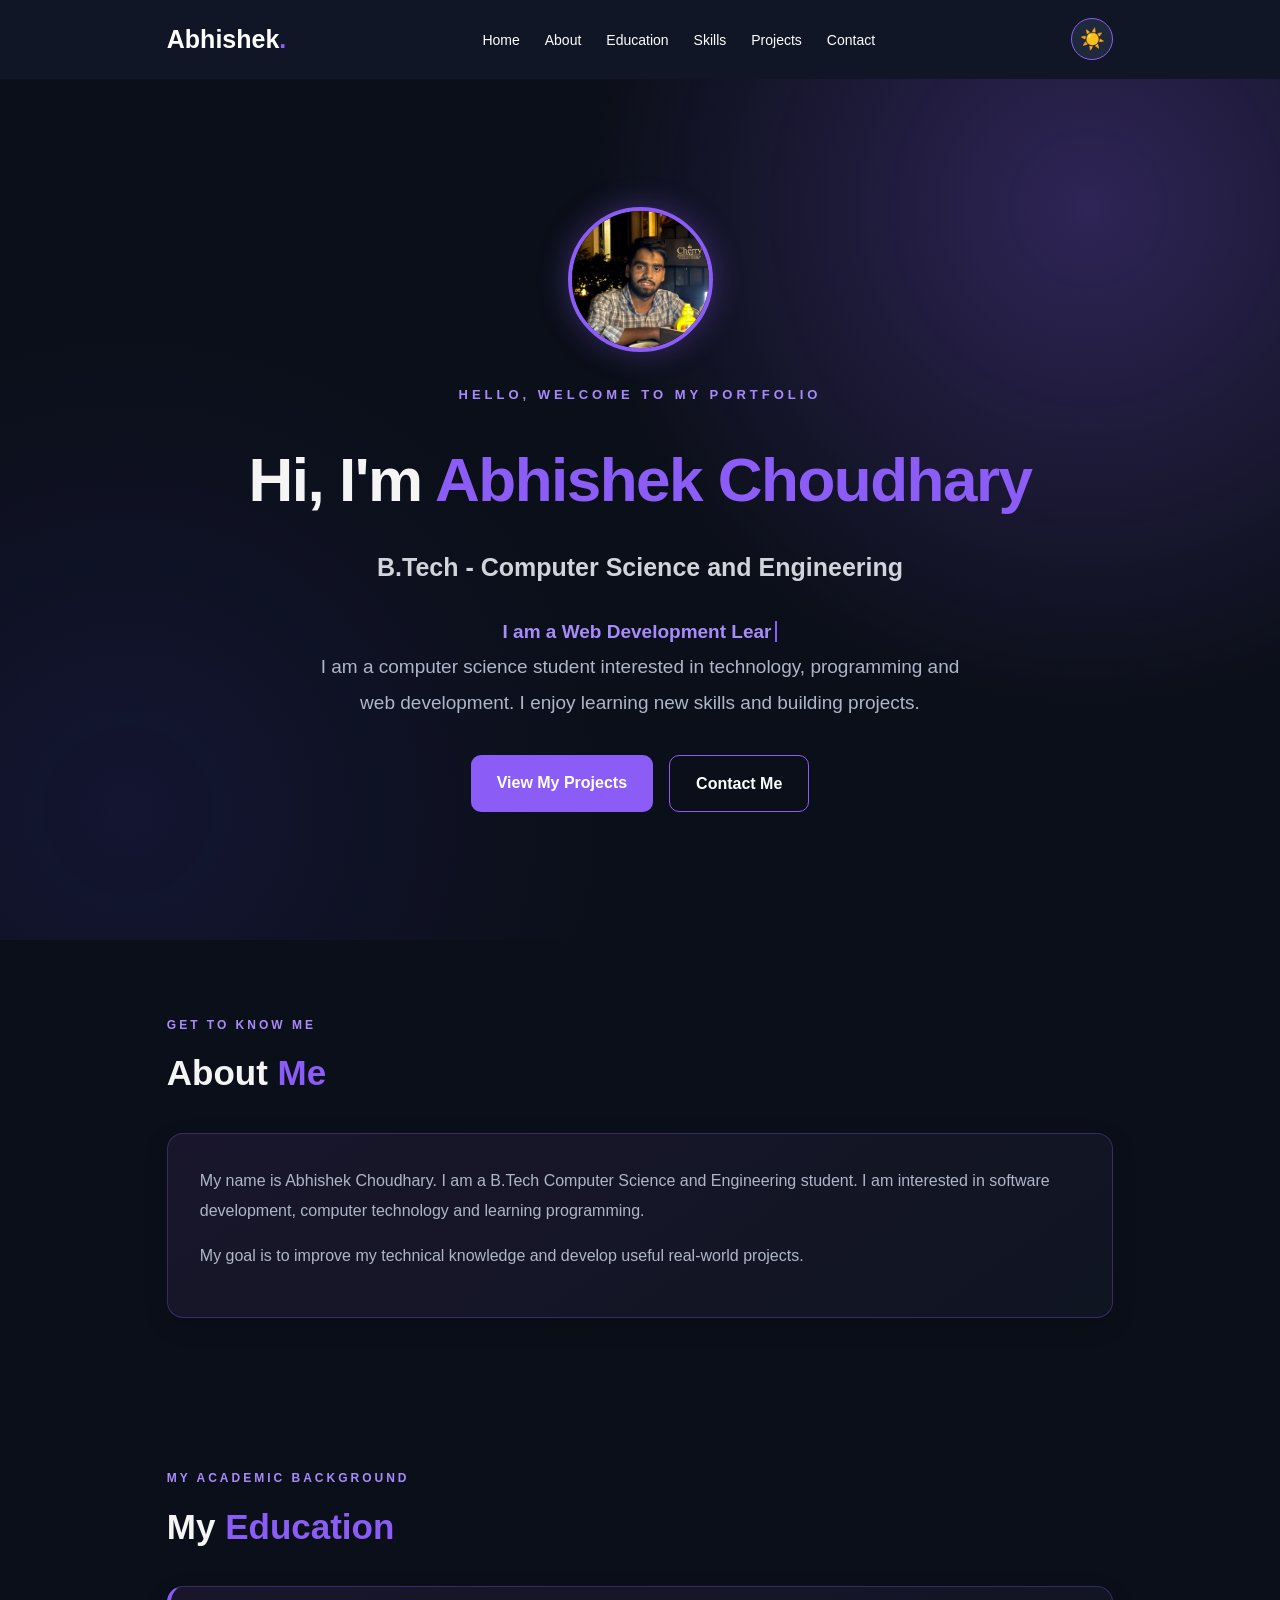
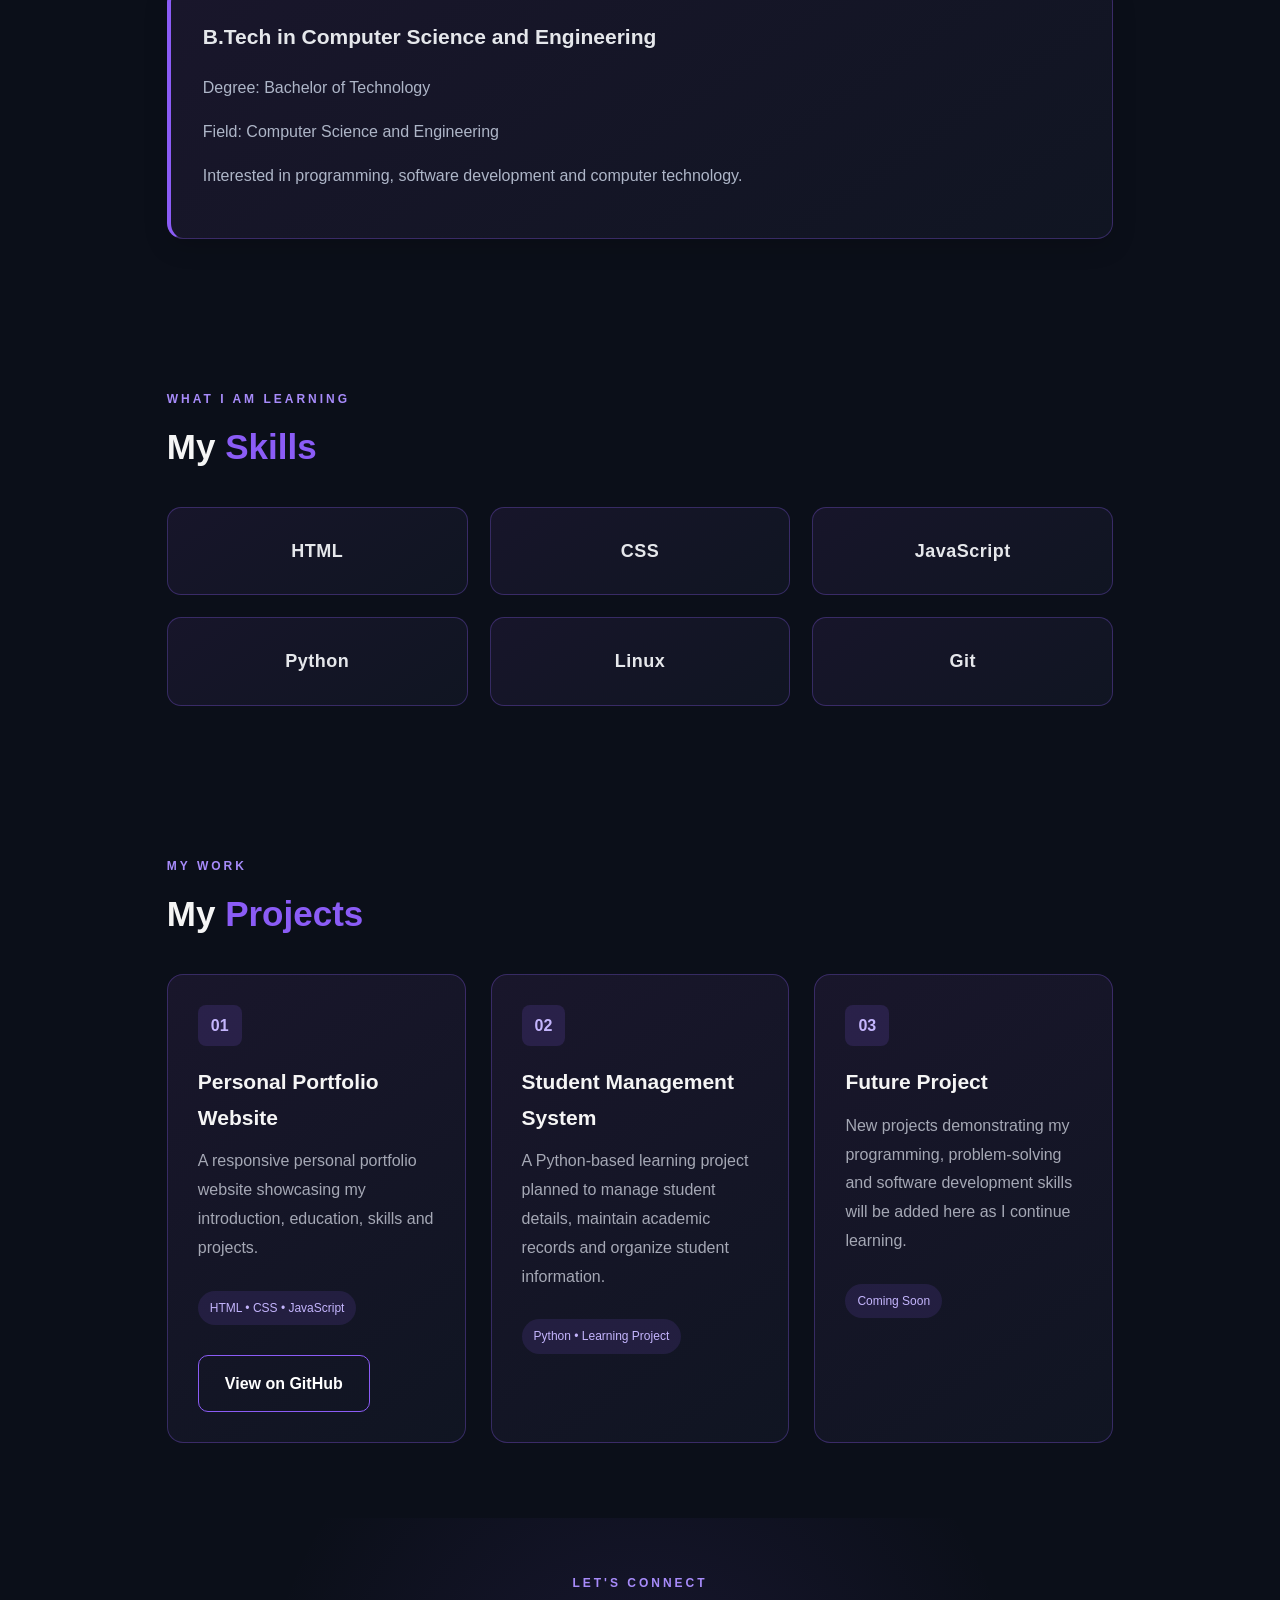
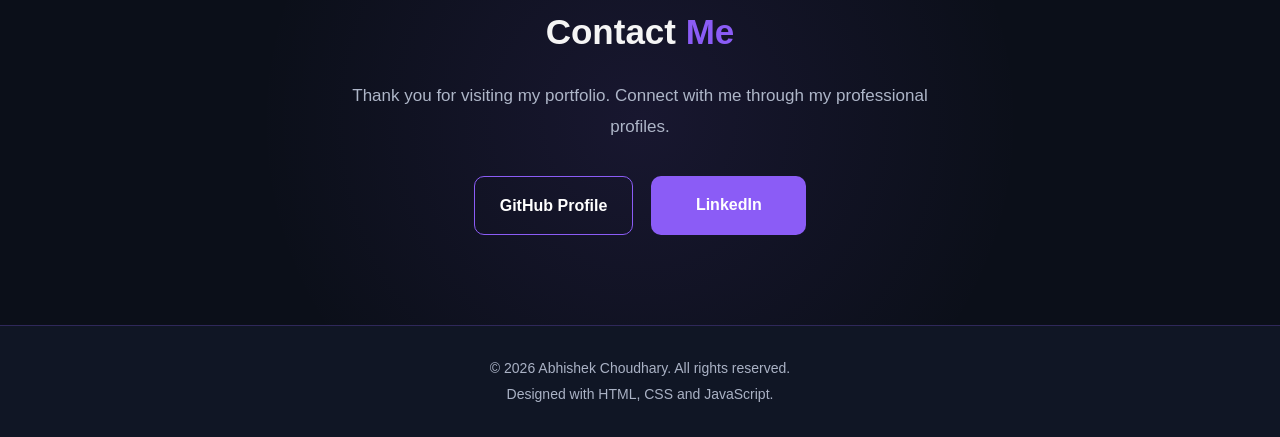
<file: index.html>
<!DOCTYPE html>
<html lang="en">
<head>
    <meta charset="UTF-8">
    <meta name="viewport" content="width=device-width, initial-scale=1.0">
    <meta name="description" content="Explore the personal portfolio of Abhishek Choudhary, a Computer Science and Engineering student learning web development, programming, Python and software development.">
<meta name="author" content="Abhishek Choudhary">
<meta name="robots" content="index, follow">
<meta property="og:title" content="Abhishek Choudhary | Portfolio">
<meta property="og:description" content="Computer Science and Engineering student learning web development and programming.">
<meta property="og:type" content="website">
<meta property="og:url" content="https://abhishek27-nov.github.io/portfolio-/">
<meta property="og:image" content="https://abhishek27-nov.github.io/portfolio-/profile.jpg">
    <title>Abhishek Choudhary | Portfolio</title> 
   <link rel="stylesheet" href="style.css">
<link rel="icon" type="image/png" href="profile.jpg">
</head>
<body>

    <header>
        <nav class="navbar">
            <a href="#home" class="logo">Abhishek<span>.</span></a>

            <button class="menu-btn" id="menuBtn" aria-label="Toggle navigation">
                ☰
            </button>

            <ul class="nav-links" id="navLinks">
                <li><a href="#home">Home</a></li>
                <li><a href="#about">About</a></li>
            <li><a href="#education">Education</a></li>
                <li><a href="#skills">Skills</a></li>
                <li><a href="#projects">Projects</a></li>
                <li><a href="#contact">Contact</a></li>
            </ul>
            <button id="themeToggle" class="theme-btn" aria-label="Switch to light mode">
                ☀️
            </button>
        </nav>
    </header>

    <main>
        <section class="hero" id="home">
            <div class="hero-content">
    <img src="profile.jpg" alt="Abhishek Profile Photo" class="profile-img">
                <p class="intro">HELLO, WELCOME TO MY PORTFOLIO</p>
                <h1>Hi, I'm <span>Abhishek Choudhary</span></h1>
                <h2>B.Tech - Computer Science and Engineering</h2>
<p class="typing-line">
    I am a <span id="typingText"></span>
</p>
                <p class="hero-description">
                    I am a computer science student interested in
                    technology, programming and web development.
                    I enjoy learning new skills and building projects.
                </p>

                <div class="hero-buttons">
                    <a href="#projects" class="btn primary">View My Projects</a>
                    <a href="#contact" class="btn secondary">Contact Me</a>
                </div>
            </div>
        </section>

        <section class="section" id="about">
            <p class="section-label">GET TO KNOW ME</p>
            <h2>About <span>Me</span></h2>
            <div class="about-card">
                <p>
                    My name is Abhishek Choudhary. I am a B.Tech
                    Computer Science and Engineering student.
                    I am interested in software development,
                    computer technology and learning programming.
                </p>
                <p>
                    My goal is to improve my technical knowledge
                    and develop useful real-world projects.
                </p>
            </div>
        </section>
<section class="section" id="education">
    <p class="section-label">MY ACADEMIC BACKGROUND</p>
    <h2>My <span>Education</span></h2>

    <div class="about-card">
        <h3>B.Tech in Computer Science and Engineering</h3>
        <p>Degree: Bachelor of Technology</p>
        <p>Field: Computer Science and Engineering</p>
        <p>
            Interested in programming, software development
            and computer technology.
        </p>
    </div>
</section>
        <section class="section" id="skills">
            <p class="section-label">WHAT I AM LEARNING</p>
            <h2>My <span>Skills</span></h2>

            <div class="skills-grid">
                <div class="skill">HTML</div>
                <div class="skill">CSS</div>
                <div class="skill">JavaScript</div>
                <div class="skill">Python</div>
                <div class="skill">Linux</div>
                <div class="skill">Git</div>
            </div>
        </section>

        
<section class="section" id="projects">
    <p class="section-label">MY WORK</p>
    <h2>My <span>Projects</span></h2>

    <div class="projects-grid">

        <article class="project-card">
            <div class="project-number">01</div>
            <h3>Personal Portfolio Website</h3>
            <p>
                A responsive personal portfolio website
                showcasing my introduction, education,
                skills and projects.
            </p>
            <span class="tag">HTML • CSS • JavaScript</span>
<a href="https://github.com/Abhishek27-nov"
   target="_blank"
   class="btn secondary">
   View on GitHub
</a>
        </article>


        <article class="project-card">
            <div class="project-number">02</div>
            <h3>Student Management System</h3>
      <p>
    A Python-based learning project planned to manage
    student details, maintain academic records and
    organize student information.
</p>
            <span class="tag">Python • Learning Project</span>
        </article>

        <article class="project-card">
            <div class="project-number">03</div>
            <h3>Future Project</h3>
       <p>
    New projects demonstrating my programming,
    problem-solving and software development skills
    will be added here as I continue learning.
</p>
            <span class="tag">Coming Soon</span>
        </article>

    </div>
</section>


                
                  
        <section class="section contact" id="contact">
            <p class="section-label">LET'S CONNECT</p>
            <h2>Contact <span>Me</span></h2>
          <p>
    Thank you for visiting my portfolio.
    Connect with me through my professional profiles.
</p>

<div class="hero-buttons">
    <a href="https://github.com/Abhishek27-nov/portfolio-"
       target="_blank"
       rel="noopener noreferrer"
       class="btn secondary">
       GitHub Profile
    </a>

    <a href="https://www.linkedin.com/in/abhi-choudhary-a80468382/"
       target="_blank"
       rel="noopener noreferrer"
       class="btn primary">
       LinkedIn
    </a>
</div>
        </section>
    </main>

  <footer>
    <p>© <span id="year"></span> Abhishek Choudhary. All rights reserved.</p>
    <p>Designed with HTML, CSS and JavaScript.</p>
</footer>
<button id="backToTop" title="Go to top" aria-label="Back to top">
    ↑
</button>

    <script src="script.js"></script>
</body>
</html>
</file>
<file: style.css>
* {
    margin: 0;
    padding: 0;
    box-sizing: border-box;
}

html {
    scroll-behavior: smooth;
}

body {
    background: #0b0f19;
    color: #f5f5f5;
    font-family: Arial, sans-serif;
    line-height: 1.7;
}

:root {
    --accent: #8b5cf6;
    --muted: #a5a8b5;
    --card: #151b2b;
}

header {
    background: #101625;
    position: sticky;
    top: 0;
    z-index: 10;
}

.navbar {
    max-width: 1100px;
    margin: auto;
    padding: 18px 6%;
    display: flex;
    justify-content: space-between;
    align-items: center;
}

.logo {
    font-size: 25px;
    font-weight: bold;
    color: white;
    text-decoration: none;
}

.logo span,
h1 span,
h2 span {
    color: var(--accent);
}

.nav-links {
    display: flex;
    gap: 25px;
    list-style: none;
}

.nav-links a {
    color: white;
    text-decoration: none;
    font-size: 14px;
}

.nav-links a:hover {
    color: var(--accent);
}

.menu-btn {
    display: none;
    color: white;
    background: none;
    border: none;
    font-size: 25px;
}

.hero {
    min-height: 540px;
    padding: 100px 8%;
    display: flex;
    align-items: center;
    background:
        radial-gradient(circle at 85% 20%, #34205d 0%, transparent 35%),
        #0b0f19;
}

.hero-content {
    max-width: 850px;
    margin: auto;
}

.intro,
.section-label {
    color: #a78bfa;
    letter-spacing: 3px;
    font-size: 12px;
    font-weight: bold;
}

.hero h1 {
    font-size: clamp(34px, 7vw, 55px);
    line-height: 1.25;
    margin: 18px 0;
}

.hero h2 {
    font-size: 21px;
    color: #d1d5db;
    margin-bottom: 15px;
}

.hero-description {
    color: var(--muted);
    max-width: 600px;
}

.hero-buttons {
    display: flex;
    flex-wrap: wrap;
    gap: 15px;
    margin-top: 30px;
}

.btn {
    padding: 12px 22px;
    border-radius: 7px;
    text-decoration: none;
    display: inline-block;
    font-weight: bold;
    transition: 0.3s;
}

.primary {
    background: var(--accent);
    color: white;
}

.secondary {
    border: 1px solid var(--accent);
    color: white;
}

.btn:hover {
    transform: translateY(-3px);
    opacity: 0.85;
}

.section {
    max-width: 1100px;
    margin: auto;
    padding: 75px 6%;
}

.section h2 {
    font-size: 35px;
    margin: 8px 0 30px;
}

.about-card,
.project-card {
    background: var(--card);
    padding: 25px;
    border: 1px solid #252d40;
    border-radius: 12px;
}

.about-card p {
    color: var(--muted);
    margin-bottom: 15px;
}

.skills-grid,
.projects-grid {
    display: grid;
    grid-template-columns: repeat(3, 1fr);
    gap: 18px;
}

.skill {
    padding: 22px;
    text-align: center;
    border: 1px solid #30244c;
    background: var(--card);
    border-radius: 9px;
    font-weight: bold;
}

.skill,
.project-card {
    transition: transform 0.3s ease, box-shadow 0.3s ease;
}

.skill:hover,
.project-card:hover {
    border-color: var(--accent);
    transform: translateY(-8px);
    box-shadow: 0 10px 30px rgba(139, 92, 246, 0.2);
}

.project-number {
    color: var(--accent);
    font-size: 25px;
    font-weight: bold;
}

.project-card h3 {
    margin: 12px 0;
}

.project-card p {
    color: var(--muted);
    margin-bottom: 20px;
}

.tag {
    color: #c4b5fd;
    font-size: 12px;
}

.contact {
    text-align: center;
}

.contact p:not(.section-label) {
    color: var(--muted);
    margin-bottom: 25px;
}

footer {
    text-align: center;
    padding: 25px 10px;
    background: #101625;
    color: var(--muted);
    font-size: 13px;
}

@media (max-width: 650px) {
    .menu-btn {
        display: block;
    }

    .nav-links {
        display: none;
        position: absolute;
        top: 65px;
        left: 0;
        width: 100%;
        background: #101625;
        flex-direction: column;
        padding: 20px 6%;
        gap: 15px;
    }

    .nav-links.active {
        display: flex;
    }

    .hero {
        padding: 75px 7%;
        min-height: 500px;
    }

    .hero h2 {
        font-size: 17px;
    }

    .section {
        padding: 55px 7%;
    }

    .skills-grid,
    .projects-grid {
        grid-template-columns: 1fr;
    }
}
/* Profile photo */
.profile-img {
    display: block;
    width: 130px;
    height: 130px;
    border-radius: 50%;
    object-fit: cover;
    border: 3px solid #8b5cf6;
    margin: 0 auto 25px;
}

/* Hero alignment */
.hero-content {
    width: 100%;
    max-width: 850px;
    margin: auto;
    display: flex;
    flex-direction: column;
    align-items: center;
    justify-content: center;
    text-align: center;
    padding: 20px;
}

.hero-content h1,
.hero-content h2,
.hero-content p {
    text-align: center;
}

.hero-buttons {
    justify-content: center;
}
html {
    scroll-behavior: smooth;
}

@media (max-width: 650px) {
    .hero {
        padding: 70px 5%;
        min-height: auto;
    }

    .hero-content h1 {
        font-size: 30px;
    }

    .hero-content h2 {
        font-size: 19px;
    }

    .section {
        padding: 50px 5%;
    }

    .section h2 {
        font-size: 28px;
    }

    .profile-img {
        width: 115px;
        height: 115px;
    }
}
html {
    scroll-behavior: smooth;
}
.project-card {
    transition: transform 0.3s ease, box-shadow 0.3s ease;
}

.project-card:hover {
    transform: translateY(-6px);
    box-shadow: 0 10px 25px rgba(139, 92, 246, 0.2);
}
.profile-img {
    transition: transform 0.4s ease, box-shadow 0.4s ease;
}

.profile-img:hover {
    transform: scale(1.05);
    box-shadow: 0 0 25px rgba(139, 92, 246, 0.5);
}
footer {
    border-top: 1px solid rgba(139, 92, 246, 0.3);
    padding: 25px 6%;
    text-align: center;
    color: #aab2c5;
    font-size: 14px;
}
.nav-links a {
    transition: color 0.3s ease;
}

.nav-links a:hover {
    color: var(--accent);
}
.skill {
    transition: transform 0.3s ease, box-shadow 0.3s ease;
    cursor: pointer;
}

.skill:hover {
    transform: translateY(-5px);
    box-shadow: 0 8px 18px rgba(139, 92, 246, 0.25);
}

/* ===== Modern Hero Design ===== */

.hero {
    position: relative;
    overflow: hidden;
    background:
        radial-gradient(circle at 85% 15%, rgba(139, 92, 246, 0.28), transparent 38%),
        radial-gradient(circle at 10% 85%, rgba(79, 70, 229, 0.12), transparent 35%),
        #0b0f19;
}

.hero-content {
    max-width: 900px;
    padding: 28px 20px;
}

.profile-img {
    width: 145px;
    height: 145px;
    border: 4px solid #8b5cf6;
    box-shadow: 0 0 30px rgba(139, 92, 246, 0.35);
    margin-bottom: 32px;
}

.intro {
    font-size: 13px;
    letter-spacing: 4px;
    margin-bottom: 18px;
    text-transform: uppercase;
}

.hero h1 {
    font-size: clamp(36px, 7vw, 62px);
    line-height: 1.15;
    letter-spacing: -1.5px;
    margin: 20px 0;
}

.hero h2 {
    font-size: clamp(18px, 3vw, 25px);
    line-height: 1.5;
    margin: 14px 0 18px;
}

.hero-description {
    max-width: 650px;
    font-size: clamp(16px, 2vw, 19px);
    line-height: 1.9;
    color: #aeb6c8;
    margin: 0 auto;
}

.hero-buttons {
    gap: 16px;
    margin-top: 34px;
}

.btn {
    padding: 14px 26px;
    border-radius: 10px;
    transition: all 0.3s ease;
}

.primary:hover {
    box-shadow: 0 8px 25px rgba(139, 92, 246, 0.4);
}

.secondary:hover {
    background: rgba(139, 92, 246, 0.15);
}

@media (max-width: 650px) {
    .hero {
        padding: 55px 5%;
    }

    .hero-content {
        padding: 12px 8px;
    }

    .profile-img {
        width: 125px;
        height: 125px;
    }

    .intro {
        font-size: 11px;
        letter-spacing: 2.5px;
    }

    .hero h1 {
        font-size: clamp(32px, 9vw, 42px);
        letter-spacing: -0.5px;
    }

    .hero-buttons {
        gap: 12px;
    }

    .btn {
        padding: 13px 18px;
    }
}



/* ===== Modern Skills Cards ===== */

.skills-grid {
    gap: 22px;
    margin-top: 30px;
}

.skill {
    position: relative;
    padding: 28px 18px;
    border: 1px solid rgba(139, 92, 246, 0.3);
    border-radius: 14px;
    background: linear-gradient(145deg, #17152a, #101522);
    color: #e5e7eb;
    font-size: 18px;
    letter-spacing: 0.5px;
    cursor: default;
    transition: all 0.3s ease;
}

.skill:hover {
    transform: translateY(-7px);
    border-color: #a78bfa;
    background: linear-gradient(145deg, #292047, #17152a);
    box-shadow: 0 12px 28px rgba(139, 92, 246, 0.22);
}

@media (max-width: 650px) {
    .skills-grid {
        grid-template-columns: repeat(2, 1fr);
        gap: 14px;
    }

    .skill {
        padding: 22px 12px;
        font-size: 16px;
    }
}


/* ===== Modern Project Cards ===== */

.projects-grid {
    gap: 25px;
    margin-top: 30px;
}

.project-card {
    position: relative;
    padding: 30px;
    border: 1px solid rgba(139, 92, 246, 0.3);
    border-radius: 16px;
    background: linear-gradient(145deg, #19162b, #101522);
    transition: all 0.3s ease;
}

.project-card:hover {
    transform: translateY(-8px);
    border-color: #a78bfa;
    box-shadow: 0 15px 35px rgba(139, 92, 246, 0.2);
}

.project-number {
    display: inline-block;
    padding: 7px 13px;
    border-radius: 8px;
    background: rgba(139, 92, 246, 0.15);
    color: #c4b5fd;
    font-size: 16px;
}

.project-card h3 {
    font-size: 21px;
    margin: 18px 0 12px;
}

.project-card p {
    line-height: 1.8;
}

.tag {
    display: inline-block;
    margin: 8px 0 18px;
    padding: 7px 12px;
    border-radius: 20px;
    background: rgba(139, 92, 246, 0.13);
    color: #c4b5fd;
}

.project-card .btn {
    margin-top: 12px;
}

@media (max-width: 650px) {
    .project-card {
        padding: 24px 20px;
    }
}


/* ===== Modern Contact Section ===== */

.contact {
    position: relative;
    padding-top: 55px;
    padding-bottom: 90px;
    text-align: center;
    background: radial-gradient(
        circle at center,
        rgba(139, 92, 246, 0.10),
        transparent 65%
    );
}

.contact h2 {
    margin-bottom: 20px;
}

.contact p:not(.section-label) {
    max-width: 600px;
    margin: 0 auto 28px;
    color: #aeb6c8;
    font-size: 17px;
    line-height: 1.8;
}

.contact .hero-buttons {
    justify-content: center;
    gap: 18px;
}

.contact .btn {
    min-width: 155px;
    padding: 15px 25px;
    border-radius: 10px;
}

.contact .btn:hover {
    transform: translateY(-5px);
    box-shadow: 0 8px 24px rgba(139, 92, 246, 0.25);
}

footer {
    border-top: 1px solid rgba(139, 92, 246, 0.25);
    padding: 30px 15px;
    line-height: 1.8;
}

@media (max-width: 650px) {
    .contact {
        padding: 45px 5% 65px;
    }

    .contact .hero-buttons {
        gap: 12px;
    }
}


/* ===== About and Education Upgrade ===== */

.about-card {
    padding: 32px;
    border: 1px solid rgba(139, 92, 246, 0.3);
    border-radius: 16px;
    background: linear-gradient(145deg, #19162b, #101522);
    box-shadow: 0 8px 25px rgba(0, 0, 0, 0.15);
    transition: all 0.3s ease;
}

.about-card:hover {
    border-color: #8b5cf6;
    transform: translateY(-4px);
    box-shadow: 0 12px 28px rgba(139, 92, 246, 0.15);
}

.about-card p {
    color: #aeb6c8;
    font-size: 16px;
    line-height: 1.9;
    margin-bottom: 14px;
}

.about-card h3 {
    color: #e5e7eb;
    font-size: 21px;
    margin-bottom: 18px;
}

#education .about-card {
    border-left: 4px solid #8b5cf6;
}

@media (max-width: 650px) {
    .about-card {
        padding: 23px 19px;
    }

    .about-card h3 {
        font-size: 19px;
    }
}
/* ===== Light Mode Theme ===== */

body.light-mode {
    background: #f5f7fb;
    color: #1e293b;
}

body.light-mode header {
    background: #ffffff;
    border-bottom: 1px solid #e2e8f0;
}

body.light-mode .logo,
body.light-mode .nav-links a {
    color: #1e293b;
}

body.light-mode .section-label {
    color: #7c3aed;
}

body.light-mode .about-card,
body.light-mode .project-card,
body.light-mode .skill {
    background: #ffffff;
    color: #1e293b;
    border-color: #ddd6fe;
    box-shadow: 0 5px 20px rgba(0, 0, 0, 0.05);
}

body.light-mode .about-card p,
body.light-mode .project-card p {
    color: #475569;
}

body.light-mode .about-card h3,
body.light-mode .project-card h3 {
    color: #1e293b;
}

body.light-mode footer {
    background: #ffffff;
    color: #475569;
}

body.light-mode .contact {
    background: #ede9fe;
}
/* ===== Theme Toggle Button ===== */

.theme-btn {
    background: #1e293b;
    color: #fff;
    border: 1px solid var(--accent);
    border-radius: 50%;
    width: 42px;
    height: 42px;
    font-size: 20px;
    cursor: pointer;
    display: flex;
    align-items: center;
    justify-content: center;
    flex-shrink: 0;
    transition: 0.3s ease;
}

.theme-btn:hover {
    transform: rotate(15deg);
    box-shadow: 0 0 15px rgba(139, 92, 246, 0.35);
}

body.light-mode .theme-btn {
    background: #ede9fe;
    color: #4c1d95;
}
/* ===== Light Mode Hero Fix ===== */

body.light-mode .hero {
    background:
        radial-gradient(circle at 85% 15%, #e9ddff 0%, transparent 38%),
        radial-gradient(circle at 10% 85%, #e0e7ff 0%, transparent 35%),
        #f5f7fb;
}

body.light-mode .hero h1 {
    color: #1e293b;
}

body.light-mode .hero h2 {
    color: #334155;
}

body.light-mode .hero-description {
    color: #475569;
}

body.light-mode .intro {
    color: #7c3aed;
}

body.light-mode .secondary {
    color: #4c1d95;
}

body.light-mode .menu-btn {
    color: #1e293b;
}

/* ===== Typing Animation ===== */

.typing-line {
    margin-top: 12px;
    font-size: 19px;
    font-weight: bold;
    color: #a78bfa;
    min-height: 32px;
}

#typingText {
    border-right: 2px solid #8b5cf6;
    padding-right: 4px;
    animation: blinkCursor 0.7s infinite;
}

@keyframes blinkCursor {
    50% {
        border-color: transparent;
    }
}

body.light-mode .typing-line {
    color: #7c3aed;
}
/* ===== Scroll Reveal Animation ===== */

.reveal {
    opacity: 0;
    transform: translateY(30px);
    transition: opacity 0.8s ease, transform 0.8s ease;
}

.reveal.active {
    opacity: 1;
    transform: translateY(0);
}
/* ===== Back To Top Button ===== */

#backToTop {
    position: fixed;
    bottom: 25px;
    right: 25px;
    width: 45px;
    height: 45px;
    border: none;
    border-radius: 50%;
    background: #8b5cf6;
    color: white;
    font-size: 25px;
    cursor: pointer;
    display: none;
    align-items: center;
    justify-content: center;
    box-shadow: 0 5px 15px rgba(139, 92, 246, 0.4);
    z-index: 999;
    transition: 0.3s ease;
}

#backToTop:hover {
    transform: translateY(-5px);
    background: #7c3aed;
}
/* ===== Complete Light Mode Fix ===== */

body.light-mode .hero {
    background:
        radial-gradient(circle at 85% 15%, #e9ddff 0%, transparent 38%),
        radial-gradient(circle at 10% 85%, #e0e7ff 0%, transparent 35%),
        #f5f7fb;
}

body.light-mode .hero h1 {
    color: #1e293b;
}

body.light-mode .hero h2 {
    color: #334155;
}

body.light-mode .hero-description {
    color: #475569;
}

body.light-mode .intro {
    color: #7c3aed;
}

body.light-mode .secondary {
    color: #4c1d95;
}

body.light-mode .menu-btn {
    color: #1e293b;
}

body.light-mode .nav-links {
    background: #ffffff;
}

body.light-mode .typing-line {
    color: #7c3aed;
}
</file>
